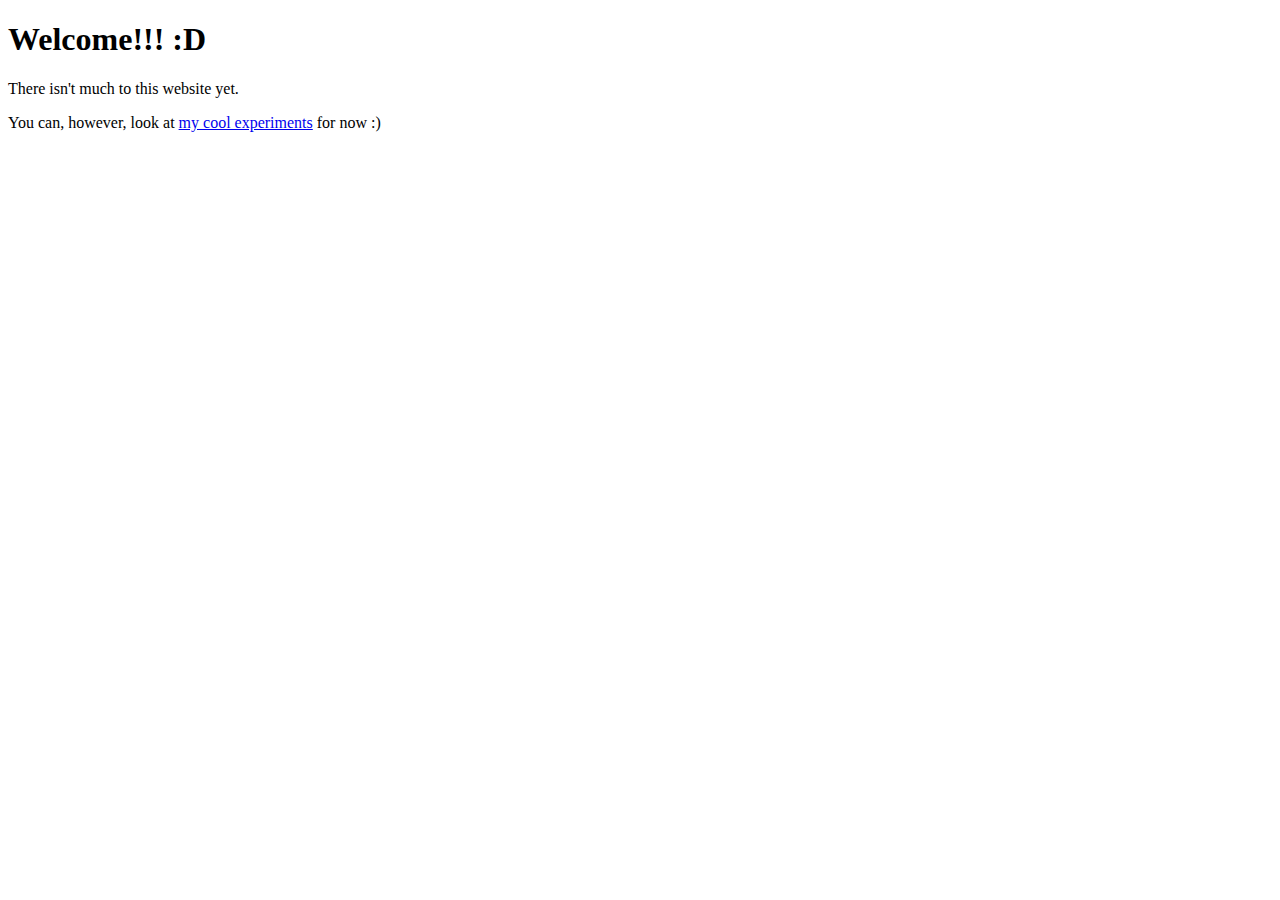
<file: index.html>
<!DOCTYPE html>
<html lang="en">
<head>
	<meta charset="UTF-8">
	<meta name="viewport" content="width=device-width, initial-scale=1.0">
	<title>trubiso.github.io</title>
</head>
<body>
	<h1>Welcome!!! :D</h1>
	<p>There isn't much to this website yet.</p>
	<p>You can, however, look at <a href="./experiments/index.html">my cool experiments</a> for now :)</p>
</body>
</html>
</file>
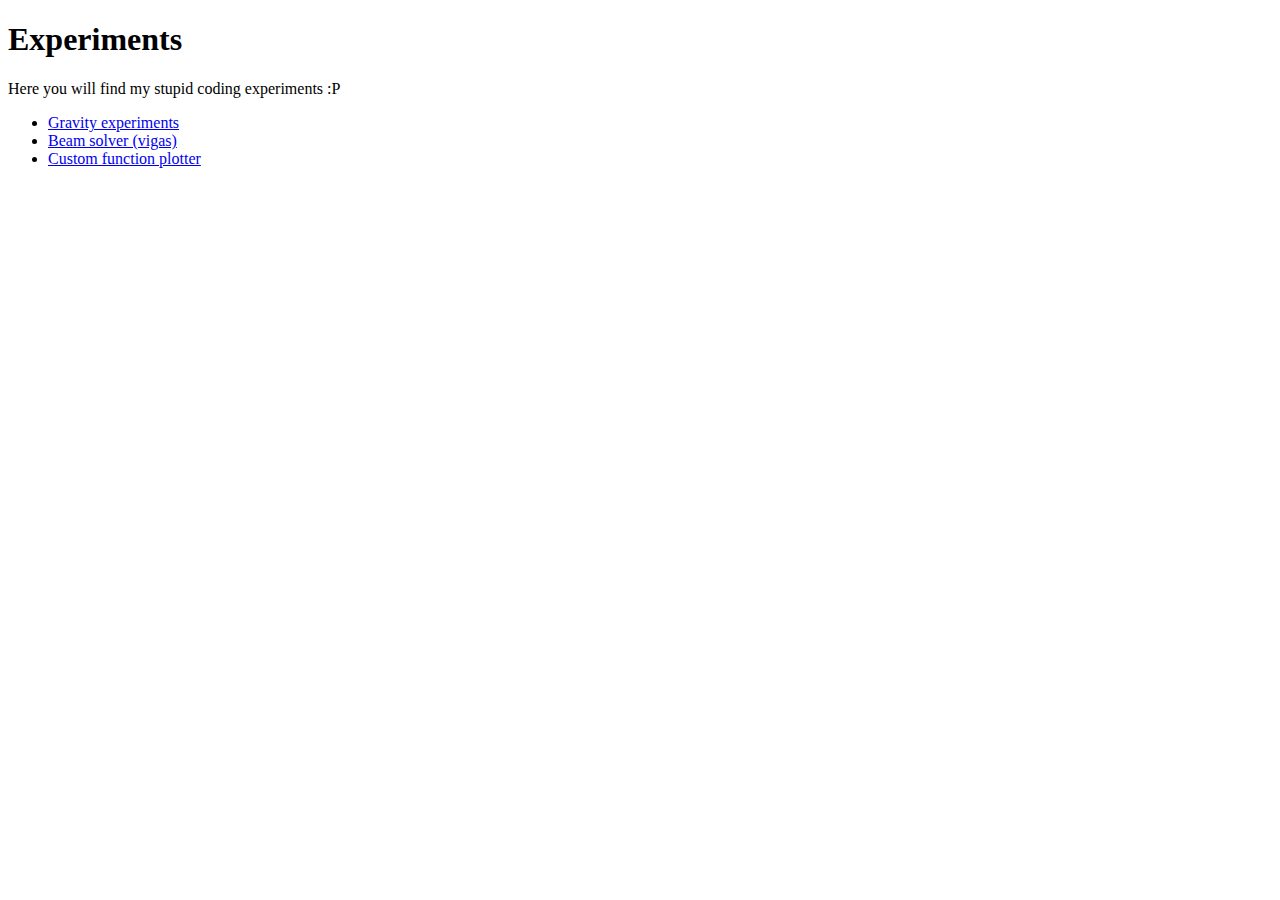
<file: experiments/index.html>
<!DOCTYPE html>
<html lang="en">
<head>
	<meta charset="UTF-8">
	<meta name="viewport" content="width=device-width, initial-scale=1.0">
	<title>Experiments</title>
</head>
<body>
	<h1>Experiments</h1>
	<p>Here you will find my stupid coding experiments :P</p>
	<ul>
		<li><a href="./gravity.html">Gravity experiments</a></li>
		<li><a href="./beam.html">Beam solver (vigas)</a></li>
		<li><a href="./plot.html">Custom function plotter</a></li>
	</ul>
</body>
</html>
</file>
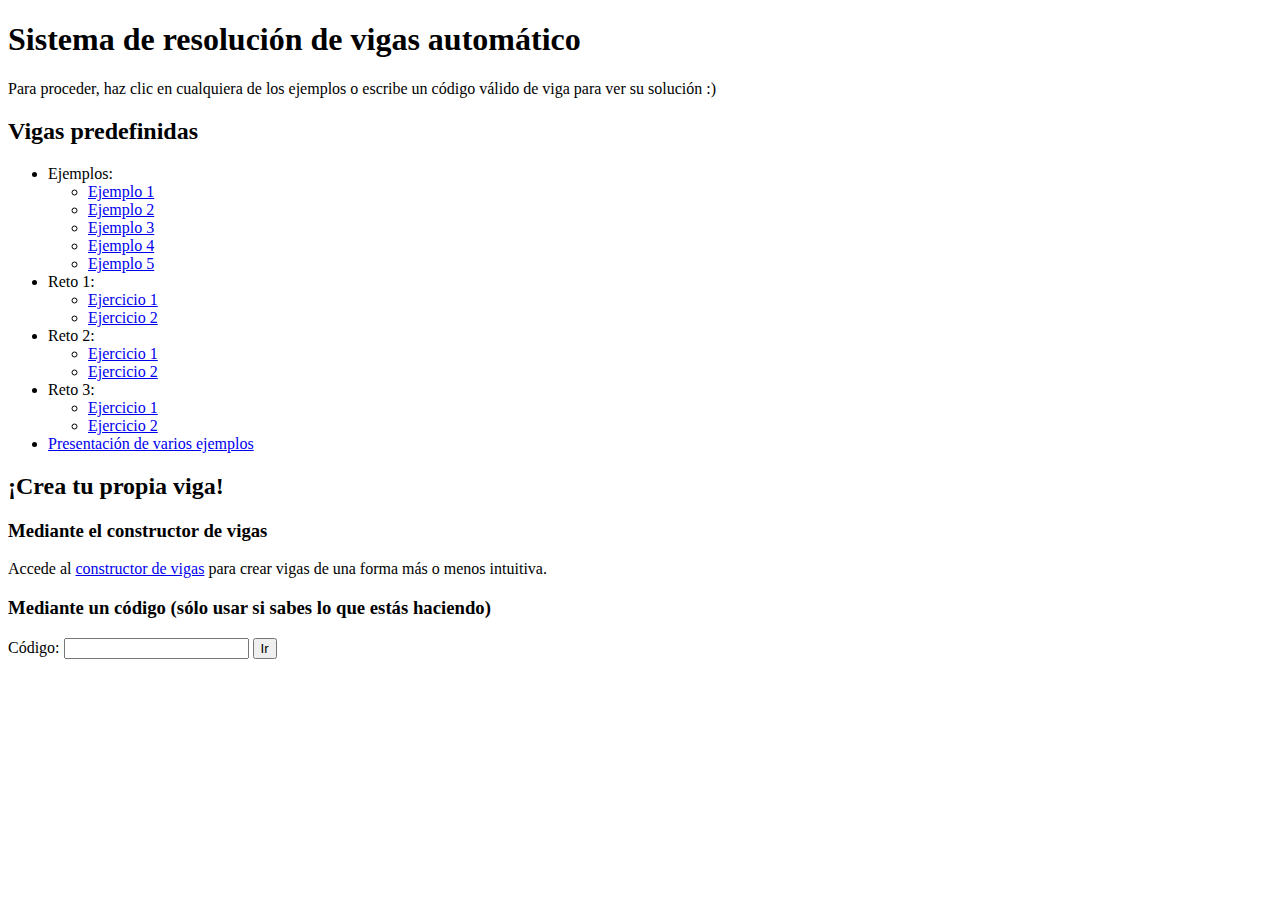
<file: experiments/beam.html>
<!DOCTYPE html>
<html lang="en">
<head>
	<meta charset="UTF-8">
	<meta name="viewport" content="width=device-width, initial-scale=1.0">
	<title>Vigas</title>
	</script>
</head>
<body>
	<h1>Sistema de resolución de vigas automático</h1>
	<p>Para proceder, haz clic en cualquiera de los ejemplos o escribe un código válido de viga para ver su solución :)</p>
	<h2>Vigas predefinidas</h2>
	<ul>
		<li>Ejemplos: <ul>
			<li><a href="./beam/solution.html?code=6S1;-5000D3;RWplbXBsbyAx">Ejemplo 1</a></li>
			<li><a href="./beam/solution.html?code=6S1;-9000D4;RWplbXBsbyAy">Ejemplo 2</a></li>
			<li><a href="./beam/solution.html?code=8S1;-200C0,8;RWplbXBsbyAz">Ejemplo 3</a></li>
			<li><a href="./beam/solution.html?code=7W1;-6000D0;RWplbXBsbyA0">Ejemplo 4</a></li>
			<li><a href="./beam/solution.html?code=5W1;-8000C0,5;RWplbXBsbyA1">Ejemplo 5</a></li>
		</ul></li>
		<li>Reto 1: <ul>
			<li><a href="./beam/solution.html?code=4S1;-500000D1;UmV0byAxOiBFamVyY2ljaW8gMQ==">Ejercicio 1</a></li>
			<li><a href="./beam/solution.html?code=6W3;-2000D0;-4000D2;-8000D4.5;UmV0byAxOiBFamVyY2ljaW8gMg==">Ejercicio 2</a></li>
		</ul></li>
		<li>Reto 2: <ul>
			<li><a href="./beam/solution.html?code=5.5S3;-1000D1;-750D2;-1250D3.5;UmV0byAyOiBFamVyY2ljaW8gMQ==">Ejercicio 1</a></li>
			<li><a href="./beam/solution.html?code=2W1;-225D0;UmV0byAyOiBFamVyY2ljaW8gMg==">Ejercicio 2</a></li>
		</ul></li>
		<li>Reto 3: <ul>
			<li><a href="./beam/solution.html?code=4S2;1000D1;-5000D3;UmV0byAzOiBFamVyY2ljaW8gMQ==">Ejercicio 1</a></li>
			<li><a href="./beam/solution.html?code=5W2;-5000C0,2;-5000D3;UmV0byAzOiBFamVyY2ljaW8gMg==">Ejercicio 2</a></li>
		</ul></li>
		<li><a href="./beam/solution.html">Presentación de varios ejemplos</a></li>
	</ul>
	<h2>¡Crea tu propia viga!</h2>
	<h3>Mediante el constructor de vigas</h3>
	<p>Accede al <a href="./beam/construct.html">constructor de vigas</a> para crear vigas de una forma más o menos intuitiva.</p>
	<form action="./beam/solution.html" method="get">
		<h3>Mediante un código (sólo usar si sabes lo que estás haciendo)</h3>
		<label for="code">Código:</label>
		<input type="text" name="code" id="code">
		<input type="submit" value="Ir">
	</form>
</body>
</html>
</file>
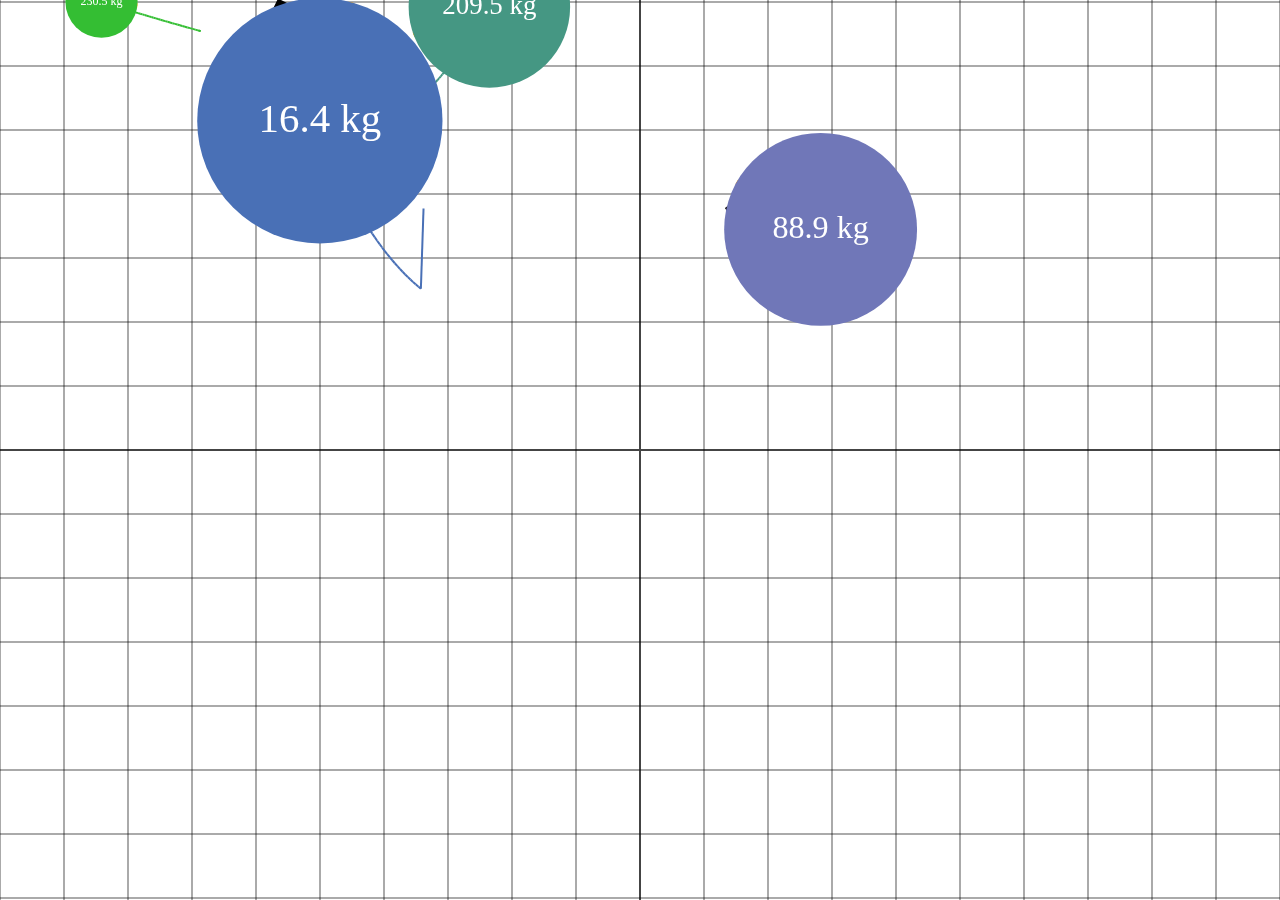
<file: experiments/gravity.html>
<!DOCTYPE html>
<html lang="en">
<head>
	<meta charset="UTF-8">
	<meta name="viewport" content="width=device-width, initial-scale=1.0">
	<title>Gravity</title>
	<script type="module" src="gravity/main.js">
	</script>
</head>
<body>
</body>
</html>
</file>
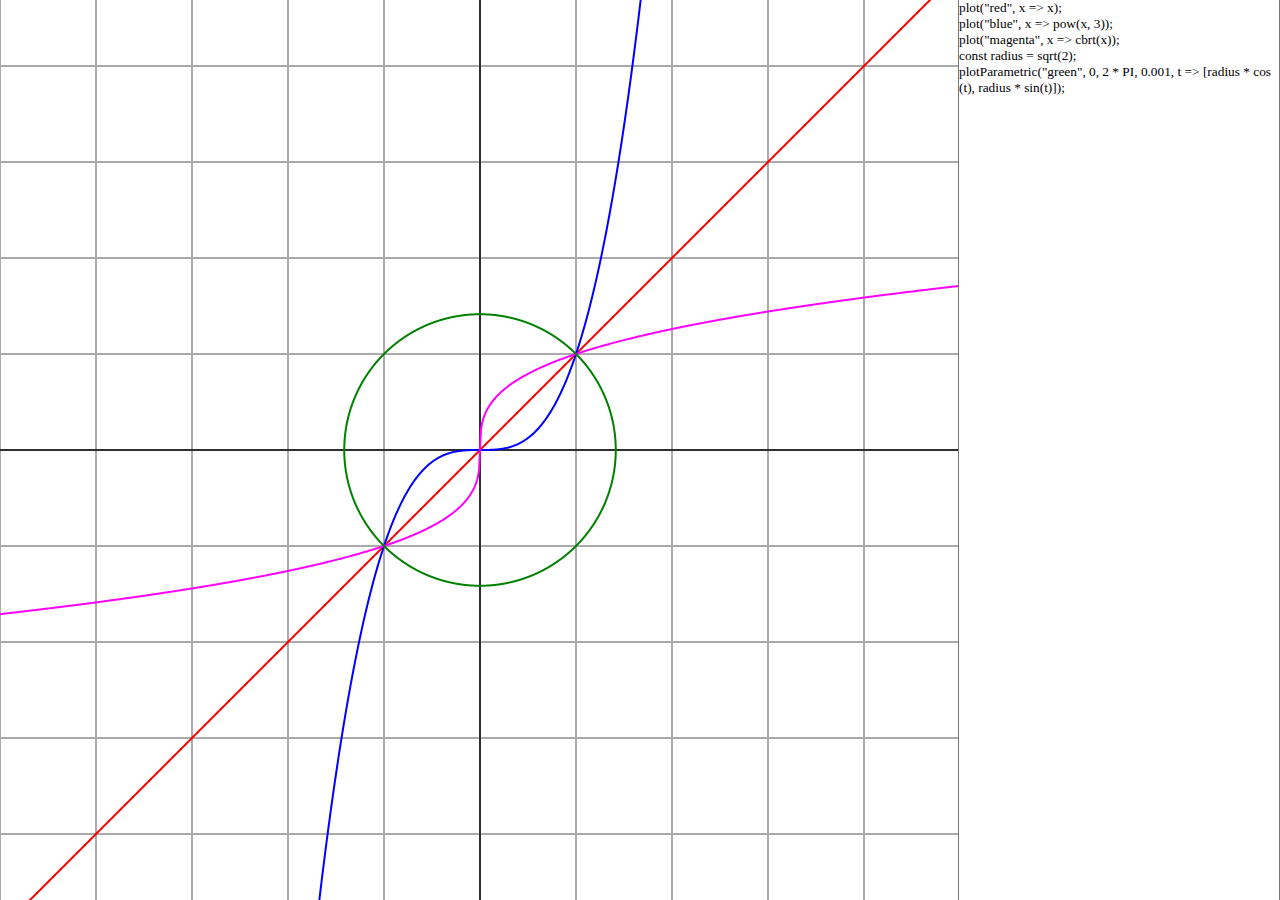
<file: experiments/plot.html>
<!DOCTYPE html>
<html lang="en">
<head>
	<meta charset="UTF-8">
	<meta name="viewport" content="width=device-width, initial-scale=1.0">
	<title>Plot</title>
	<script type="module" src="plot/main.js"></script>
</head>
<body>
</body>
</html>
</file>
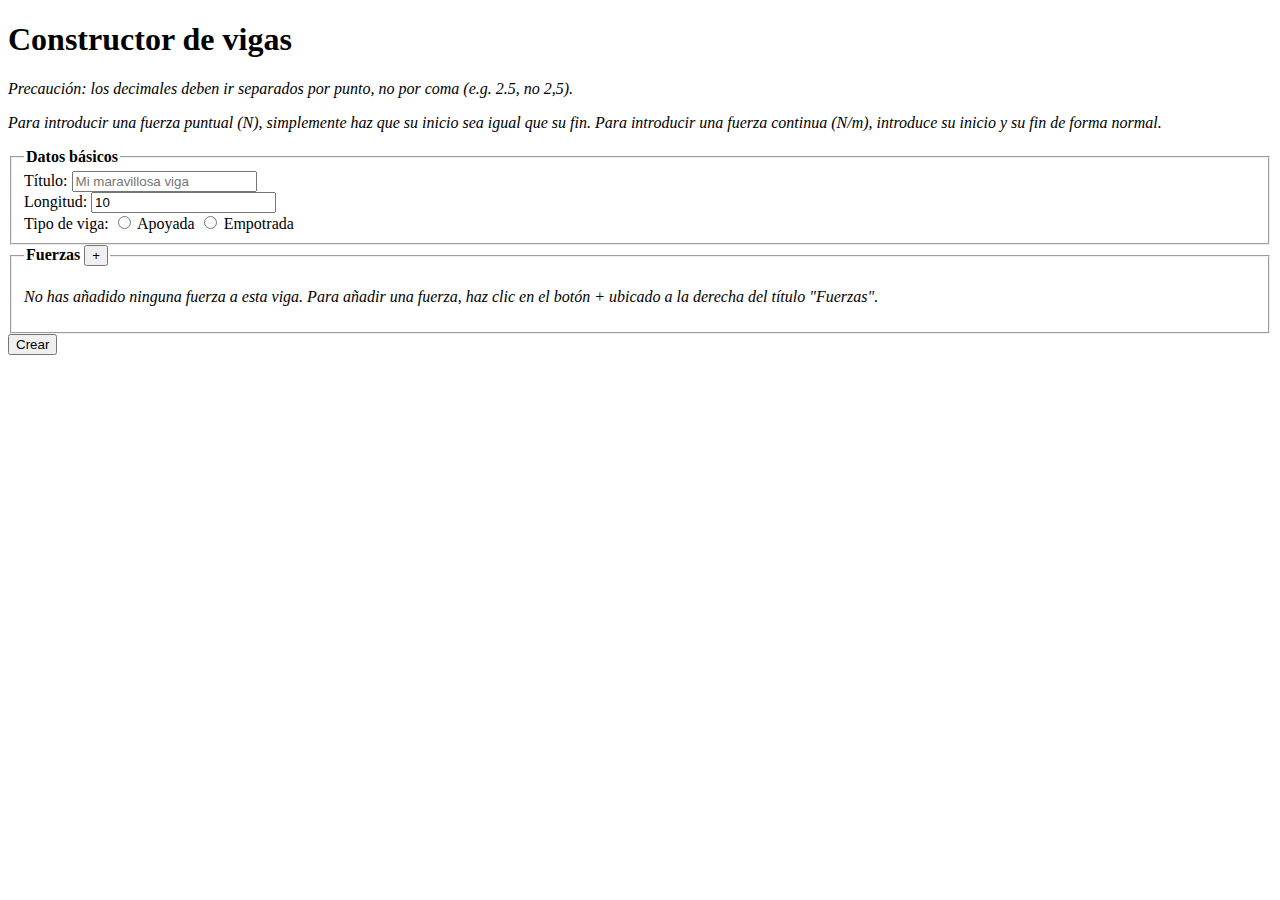
<file: experiments/beam/construct.html>
<!DOCTYPE html>
<html lang="en">
<head>
	<meta charset="UTF-8">
	<meta name="viewport" content="width=device-width, initial-scale=1.0">
	<title>Constructor de vigas</title>
</head>
<body>
	<h1>Constructor de vigas</h1>
	<p><i>Precaución: los decimales deben ir separados por punto, no por coma (e.g. 2.5, no 2,5).</i></p>
	<p><i>Para introducir una fuerza puntual (N), simplemente haz que su inicio sea igual que su fin. Para introducir una fuerza continua (N/m), introduce su inicio y su fin de forma normal.</i></p>
	<form id="construct-form">
		<fieldset>
			<legend><b>Datos básicos</b></legend>
			<div>
				<label for="title">Título: </label>
				<input type="text" name="title" id="title" placeholder="Mi maravillosa viga" required>
			</div>
			<div>
				<label for="length">Longitud: </label>
				<input type="number" name="length" id="length" min="0" step="any" value="10" required>
			</div>
			<div>
				<label>Tipo de viga: </label>
				<input type="radio" name="type" id="type-supported" value="supported" required>
				<label for="type-supported">Apoyada</label>
				<input type="radio" name="type" id="type-embedded" value="embedded" required>
				<label for="type-embedded">Empotrada</label>
			</div>
		</fieldset>
		<fieldset>
			<legend><b>Fuerzas <button type="button" onclick="addForce()">+</button></b></legend>
			<div id="force-container"></div>
			<p id="force-container-placeholder"><i>No has añadido ninguna fuerza a esta viga. Para añadir una fuerza, haz clic en el botón + ubicado a la derecha del título "Fuerzas".</i></p>
		</fieldset>
		<button type="submit">Crear</button>
	</form>
	<script>
		let forceContainerPlaceholder = document.getElementById("force-container-placeholder").cloneNode(true);
		let forceCounter = 0;
		function removeForce(button) {
			const n = parseInt(button.parentElement.parentElement.id.slice('force'.length));
			const forceContainer = document.getElementById("force-container");
			for (const child of forceContainer.children) {
				if (child.tagName.toLowerCase() !== "fieldset") continue;
				const childIndex = parseInt(child.id.slice('force'.length));
				if (childIndex === n) {
					child.remove();
					break;
				}
			}

			for (const child of forceContainer.children) {
				if (child.tagName.toLowerCase() !== "fieldset") continue;
				const childIndex = parseInt(child.id.slice('force'.length));
				if (childIndex >= n) {
					const forceId = `force${childIndex - 1}`;
					child.id = forceId;
					const legend = child.children.item(0);
					console.log(childIndex);
					legend.innerText = `Fuerza nº${childIndex} `;
					const removeButton = document.createElement("button");
					removeButton.type = "button";
					removeButton.innerText = "X";
					removeButton.onclick = () => removeForce(removeButton);
					legend.appendChild(removeButton);
					const magnitudeDiv = child.children.item(1);
					magnitudeDiv.children.item(1).name = `${forceId}-magnitude`;
					magnitudeDiv.children.item(1).id = `${forceId}-magnitude`;
					const positionDiv = child.children.item(2);
					positionDiv.children.item(1).name = `${forceId}-beginning`;
					positionDiv.children.item(1).id = `${forceId}-beginning`;
					positionDiv.children.item(3).name = `${forceId}-end`;
					positionDiv.children.item(3).id = `${forceId}-end`;
				}
			}
			--forceCounter;
			if (forceCounter === 0) {
				forceContainer.appendChild(forceContainerPlaceholder.cloneNode(true));
			}
		}

		function addForce() {
			if (document.getElementById("force-container-placeholder")) {
				document.getElementById("force-container-placeholder").remove();
			}
			const forceContainer = document.getElementById("force-container");
			const fieldSet = document.createElement("fieldset");
			fieldSet.id = `force${forceCounter}`;

			const legend = document.createElement("legend");
			legend.innerText = `Fuerza nº${forceCounter + 1} `;
			const removeButton = document.createElement("button");
			removeButton.type = "button";
			removeButton.innerText = "X";
			removeButton.onclick = () => removeForce(removeButton);
			legend.appendChild(removeButton);
			fieldSet.appendChild(legend);

			const magnitudeDiv = document.createElement("div");
			magnitudeDiv.innerHTML = `
				<label>Magnitud: </label>
				<input type="number" name="force${forceCounter}-magnitude" id="force${forceCounter}-magnitude" step="any" required>
			`;
			fieldSet.appendChild(magnitudeDiv);

			const positionDiv = document.createElement("div");
			positionDiv.innerHTML = `
				<label>Inicio: </label>
				<input type="number" name="force${forceCounter}-beginning" id="force${forceCounter}-beginning" step="any" required>
				<label>Fin: </label>
				<input type="number" name="force${forceCounter}-end" id="force${forceCounter}-end" step="any" required>
			`;
			fieldSet.appendChild(positionDiv);

			forceContainer.appendChild(fieldSet);
			++forceCounter;
		}

		const form = document.getElementById("construct-form");
		form.addEventListener("submit", (e) => {
			e.preventDefault();
			processForm();
			return false;
		});

		function processForm() {
			const formData = new FormData(form);
			let code = `${formData.get("length")}${formData.get("type") === "supported" ? "S" : "W"}${forceCounter}`;
			for (let i = 0; i < forceCounter; ++i) {
				const magnitude = formData.get(`force${i}-magnitude`);
				const beginning = formData.get(`force${i}-beginning`);
				const end = formData.get(`force${i}-end`);
				if (beginning === end) {
					code += `;${magnitude}D${beginning}`;
				} else {
					code += `;${magnitude}C${beginning},${end}`;
				}
			}
			code += `;${btoa(formData.get("title"))}`;
			location.href = `./solution.html?code=${code}`;
		}
	</script>
</body>
</html>
</file>
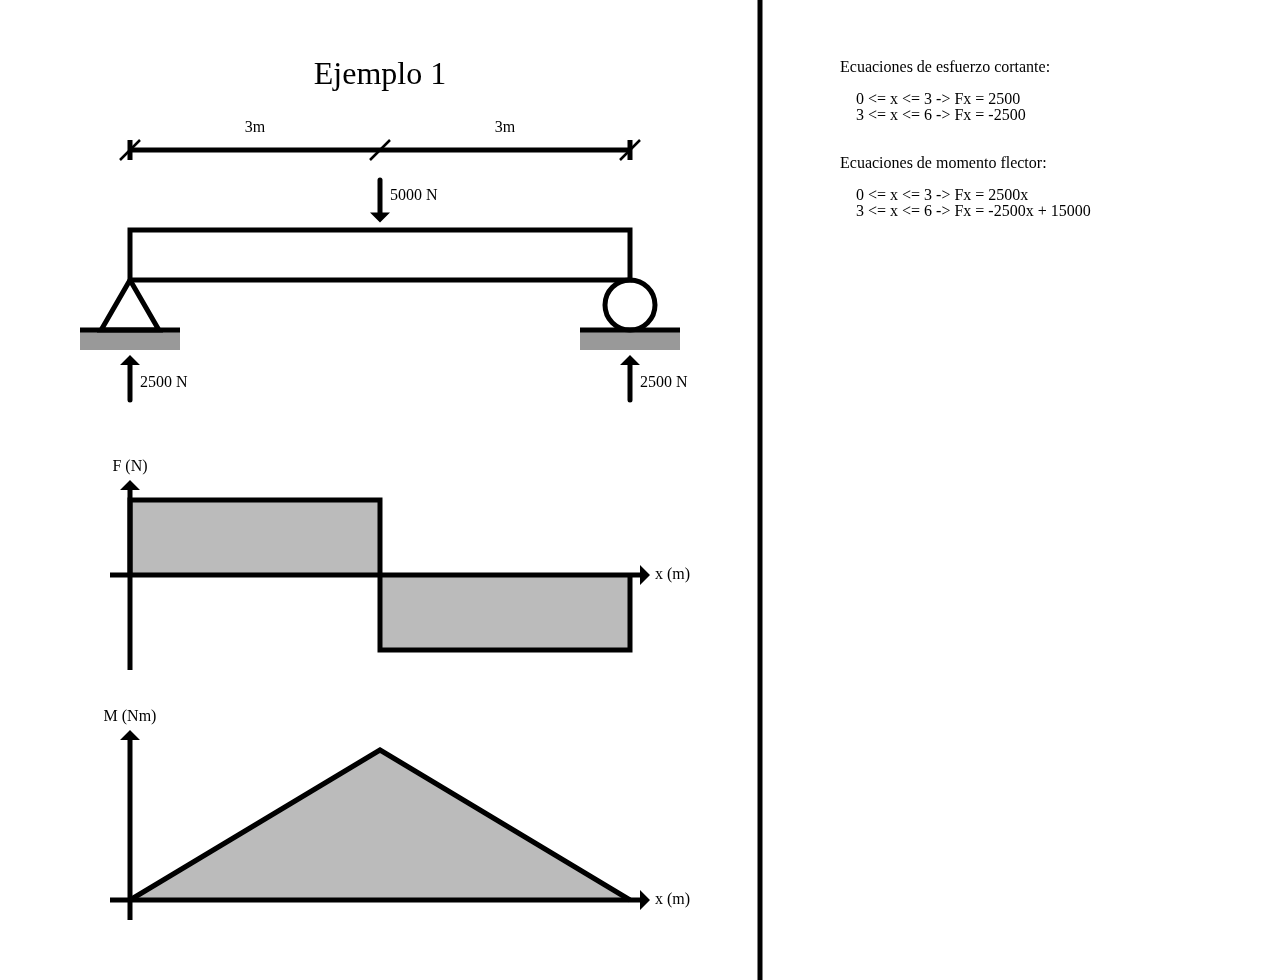
<file: experiments/beam/solution.html>
<!DOCTYPE html>
<html lang="en">
<head>
	<meta charset="UTF-8">
	<meta name="viewport" content="width=device-width, initial-scale=1.0">
	<title>Beam solution</title>
	<script type="module" src="./main.js">
	</script>
</head>
<body>
</body>
</html>
</file>
